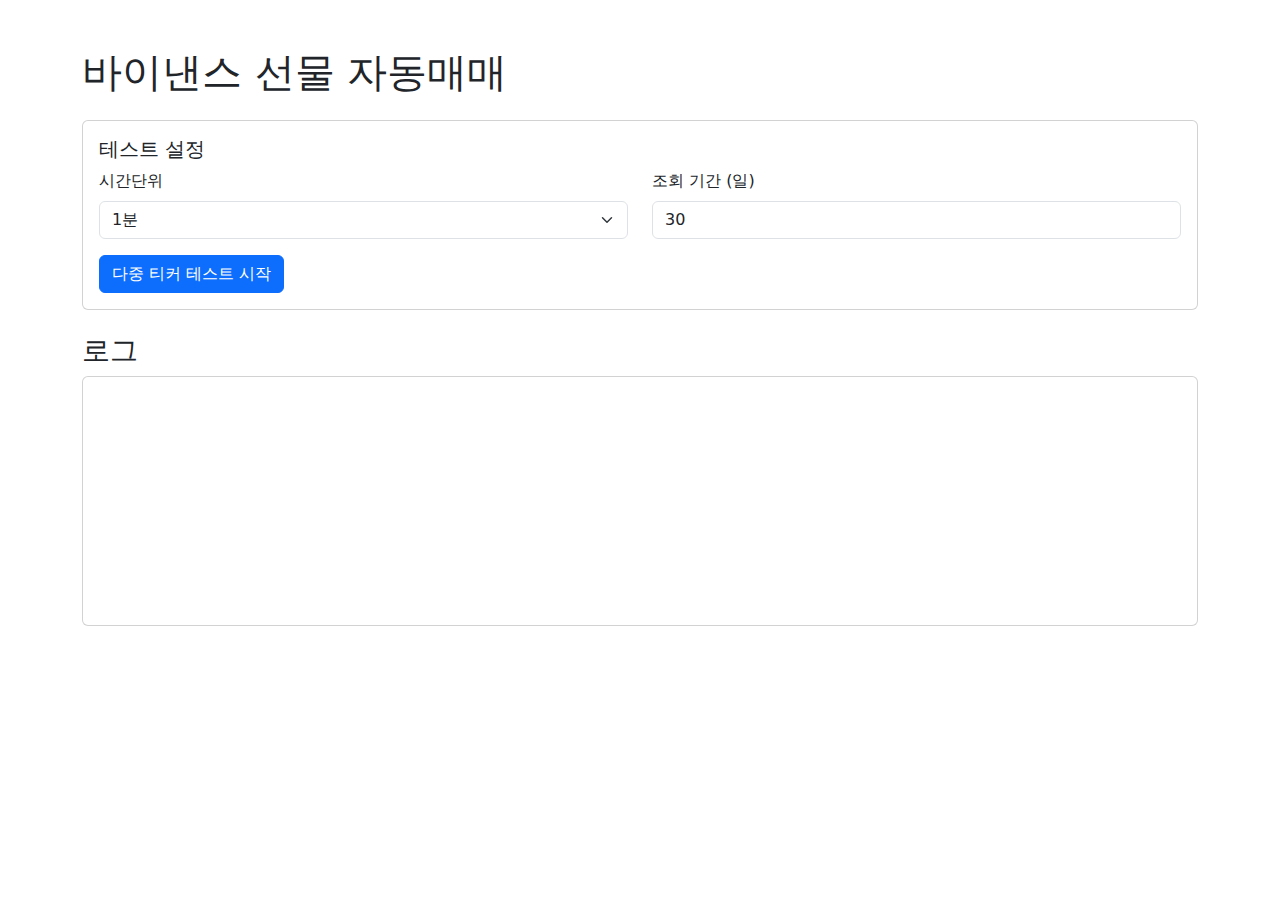
<file: templates/index.html>
<!DOCTYPE html>
<html lang="ko">
<head>
    <meta charset="UTF-8">
    <meta name="viewport" content="width=device-width, initial-scale=1.0">
    <title>바이낸스 선물 자동매매</title>
    <link href="https://cdn.jsdelivr.net/npm/bootstrap@5.1.3/dist/css/bootstrap.min.css" rel="stylesheet">
    <style>
        .progress {
            display: none;
        }
        .result-card {
            display: none;
        }
    </style>
</head>
<body>
    <div class="container mt-5">
        <h1 class="mb-4">바이낸스 선물 자동매매</h1>
        
        <div class="card mb-4">
            <div class="card-body">
                <h5 class="card-title">테스트 설정</h5>
                <form id="testForm">
                    <div class="row mb-3">
                        <div class="col-md-6">
                            <label for="interval" class="form-label">시간단위</label>
                            <select class="form-select" id="interval">
                                <option value="1m">1분</option>
                                <option value="3m">3분</option>
                                <option value="5m">5분</option>
                                <option value="15m">15분</option>
                                <option value="30m">30분</option>
                                <option value="1h">1시간</option>
                                <option value="2h">2시간</option>
                                <option value="4h">4시간</option>
                                <option value="1d">1일</option>
                            </select>
                        </div>
                        <div class="col-md-6">
                            <label for="days" class="form-label">조회 기간 (일)</label>
                            <input type="number" class="form-control" id="days" value="30" min="1" max="365">
                        </div>
                    </div>
                    <button type="submit" class="btn btn-primary">다중 티커 테스트 시작</button>
                </form>
            </div>
        </div>
        
        <div class="progress mb-4">
            <div class="progress-bar progress-bar-striped progress-bar-animated" role="progressbar" style="width: 100%"></div>
        </div>
        
        <div class="result-card">
            <h3 class="mb-3">테스트 결과</h3>
            <div class="row" id="resultContainer"></div>
        </div>
        
        <div class="mt-4">
            <h3>로그</h3>
            <div class="card">
                <div class="card-body">
                    <pre id="log" style="height: 200px; overflow-y: auto;"></pre>
                </div>
            </div>
        </div>
    </div>
    
    <script src="https://cdn.jsdelivr.net/npm/bootstrap@5.1.3/dist/js/bootstrap.bundle.min.js"></script>
    <script>
        function log(message) {
            const logElement = document.getElementById('log');
            const timestamp = new Date().toLocaleTimeString();
            logElement.innerHTML += `[${timestamp}] ${message}\n`;
            logElement.scrollTop = logElement.scrollHeight;
        }
        
        function showProgress() {
            document.querySelector('.progress').style.display = 'block';
            document.querySelector('.result-card').style.display = 'none';
        }
        
        function hideProgress() {
            document.querySelector('.progress').style.display = 'none';
        }
        
        function showResults(results) {
            const container = document.getElementById('resultContainer');
            container.innerHTML = '';
            
            results.forEach((result, index) => {
                const card = document.createElement('div');
                card.className = 'col-md-4 mb-3';
                card.innerHTML = `
                    <div class="card">
                        <div class="card-body">
                            <h5 class="card-title">${index + 1}위: ${result.symbol}</h5>
                            <p class="card-text">
                                수익 팩터: ${result.profit_factor.toFixed(2)}<br>
                                총 수익률: ${(result.total_return * 100).toFixed(2)}%<br>
                                승률: ${(result.win_rate * 100).toFixed(2)}%<br>
                                최대 손실폭: ${(result.max_drawdown * 100).toFixed(2)}%<br>
                                투자 비중: 10%
                            </p>
                        </div>
                    </div>
                `;
                container.appendChild(card);
            });
            
            document.querySelector('.result-card').style.display = 'block';
        }
        
        document.getElementById('testForm').addEventListener('submit', async (e) => {
            e.preventDefault();
            
            const interval = document.getElementById('interval').value;
            const days = document.getElementById('days').value;
            
            showProgress();
            log('테스트를 시작합니다...');
            
            try {
                const response = await fetch('/api/test', {
                    method: 'POST',
                    headers: {
                        'Content-Type': 'application/json'
                    },
                    body: JSON.stringify({ interval, days })
                });
                
                const data = await response.json();
                if (data.status === 'started') {
                    log('테스트가 시작되었습니다. 결과를 기다리는 중...');
                    
                    // 결과 확인
                    const checkResult = async () => {
                        const resultResponse = await fetch('/api/results');
                        const resultData = await resultResponse.json();
                        
                        if (resultData.status === 'success') {
                            hideProgress();
                            log('테스트가 완료되었습니다.');
                            showResults(resultData.results);
                        } else if (resultData.status === 'error') {
                            hideProgress();
                            log(`오류 발생: ${resultData.message}`);
                        } else {
                            setTimeout(checkResult, 1000);
                        }
                    };
                    
                    checkResult();
                }
            } catch (error) {
                hideProgress();
                log(`오류 발생: ${error.message}`);
            }
        });
    </script>
</body>
</html>
</file>
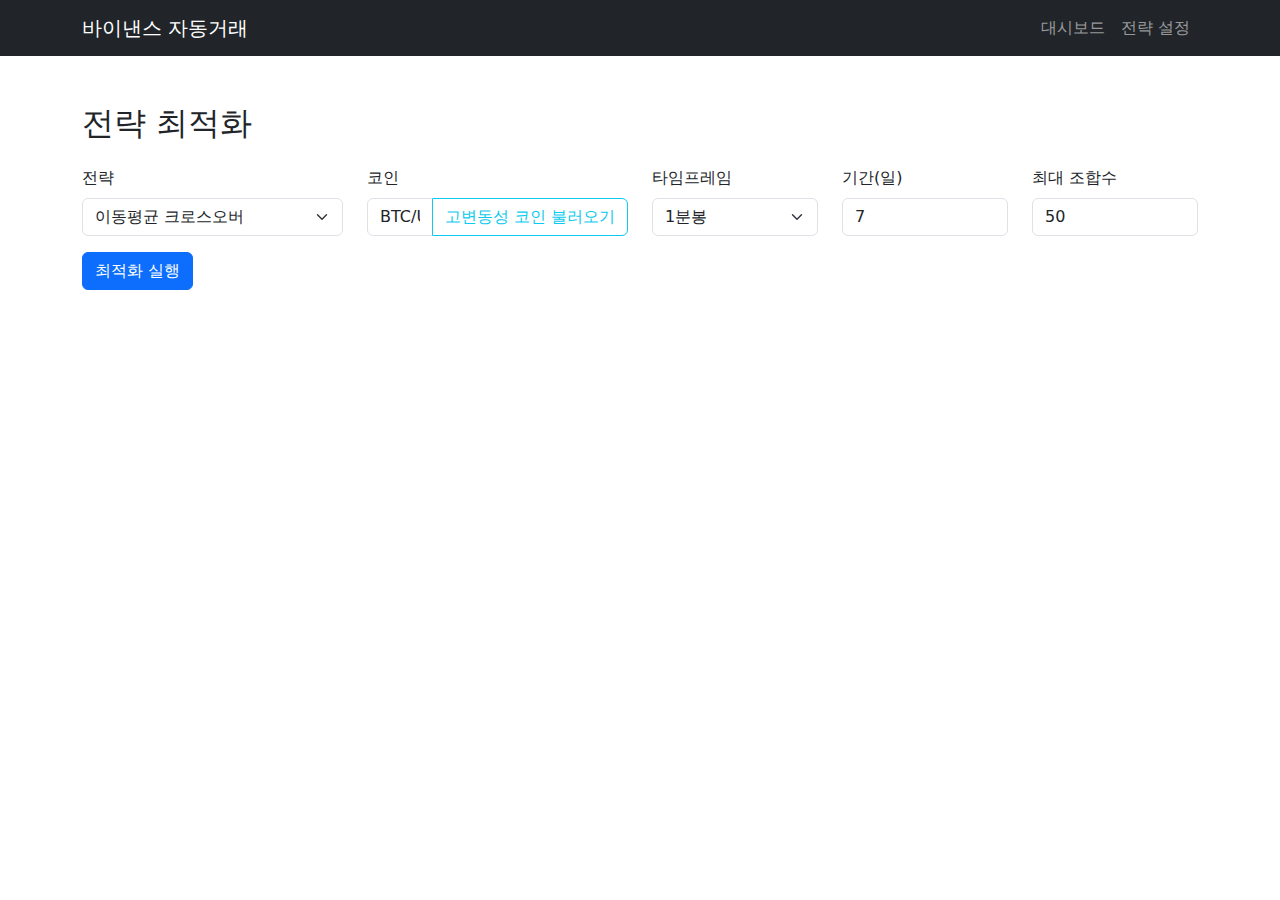
<file: templates/optimization.html>
<!DOCTYPE html>
<html lang="ko">
<head>
    <meta charset="UTF-8">
    <meta name="viewport" content="width=device-width, initial-scale=1.0">
    <title>전략 최적화 - 바이낸스 자동거래</title>
    <link href="https://cdn.jsdelivr.net/npm/bootstrap@5.1.3/dist/css/bootstrap.min.css" rel="stylesheet">
</head>
<body>
    <nav class="navbar navbar-expand-lg navbar-dark bg-dark">
        <div class="container">
            <a class="navbar-brand" href="/">
                <i class="fas fa-chart-line"></i> 바이낸스 자동거래
            </a>
            <div class="navbar-nav ms-auto">
                <a class="nav-link" href="/">대시보드</a>
                <a class="nav-link" href="/strategy">전략 설정</a>
            </div>
        </div>
    </nav>
    <div class="container mt-5">
        <h2 class="mb-4">전략 최적화</h2>
        <form id="optimize-form">
            <div class="row mb-3">
                <div class="col-md-3">
                    <label class="form-label">전략</label>
                    <select class="form-select" id="strategy">
                        <option value="ma">이동평균 크로스오버</option>
                        <option value="rsi">RSI + 추세선 돌파</option>
                    </select>
                </div>
                <div class="col-md-3">
                    <label class="form-label">코인</label>
                    <div class="input-group">
                        <input type="text" class="form-control" id="symbol" value="BTC/USDT:USDT">
                        <button class="btn btn-outline-info" type="button" id="volatile-btn">고변동성 코인 불러오기</button>
                    </div>
                </div>
                <div class="col-md-2">
                    <label class="form-label">타임프레임</label>
                    <select class="form-select" id="timeframe">
                        <option value="1m">1분봉</option>
                        <option value="5m">5분봉</option>
                        <option value="15m">15분봉</option>
                        <option value="1h">1시간봉</option>
                    </select>
                </div>
                <div class="col-md-2">
                    <label class="form-label">기간(일)</label>
                    <input type="number" class="form-control" id="days" value="7" min="1">
                </div>
                <div class="col-md-2">
                    <label class="form-label">최대 조합수</label>
                    <input type="number" class="form-control" id="max-combinations" value="50" min="1">
                </div>
            </div>
            <button type="submit" class="btn btn-primary">최적화 실행</button>
        </form>
        <div id="result" class="mt-4"></div>
    </div>
    <script>
        document.getElementById('optimize-form').addEventListener('submit', async function(e) {
            e.preventDefault();
            const strategy = document.getElementById('strategy').value;
            const symbol = document.getElementById('symbol').value;
            const timeframe = document.getElementById('timeframe').value;
            const days = parseInt(document.getElementById('days').value);
            const maxCombinations = parseInt(document.getElementById('max-combinations').value);
            const resultDiv = document.getElementById('result');
            resultDiv.innerHTML = '<div class="alert alert-info">최적화 실행 중...</div>';
            try {
                const res = await fetch('/api/optimize', {
                    method: 'POST',
                    headers: { 'Content-Type': 'application/json' },
                    body: JSON.stringify({
                        strategy: strategy,
                        symbol: symbol,
                        timeframe: timeframe,
                        days: days,
                        max_combinations: maxCombinations
                    })
                });
                const data = await res.json();
                if (data.success) {
                    const best = data.result.best_result;
                    const params = data.result.best_params;
                    resultDiv.innerHTML = `
                        <div class="alert alert-success">최적화 완료!</div>
                        <h5>최고 수익률: <span class="text-primary">${best.total_return ? best.total_return.toFixed(2) : 0}%</span></h5>
                        <h6>최적 파라미터:</h6>
                        <pre>${JSON.stringify(params, null, 2)}</pre>
                    `;
                } else {
                    resultDiv.innerHTML = `<div class="alert alert-danger">실패: ${data.error || data.message}</div>`;
                }
            } catch (err) {
                resultDiv.innerHTML = `<div class="alert alert-danger">오류: ${err}</div>`;
            }
        });

        function loadVolatileCoinsAndRecommend() {
            fetch('/api/volatile_coins')
                .then(res => res.json())
                .then(data => {
                    if (data.success) {
                        const coins = data.coins || data.data;
                        const symbolInput = document.getElementById('symbol');
                        if (coins.length > 0) {
                            symbolInput.value = coins[0].symbol;
                            // 드롭다운으로 보여주고 싶으면 아래 코드 사용
                            let list = document.getElementById('volatile-list');
                            if (!list) {
                                list = document.createElement('select');
                                list.id = 'volatile-list';
                                list.className = 'form-select mt-2';
                                symbolInput.parentNode.appendChild(list);
                            }
                            list.innerHTML = '';
                            coins.forEach(coin => {
                                list.innerHTML += `<option value="${coin.symbol}">${coin.symbol.replace(':USDT','')}</option>`;
                            });
                            list.onchange = function() {
                                symbolInput.value = this.value;
                            };
                        }
                    }
                });
        }

        document.getElementById('volatile-btn').addEventListener('click', function(e) {
            e.preventDefault();
            loadVolatileCoinsAndRecommend();
        });

        document.getElementById('strategy').addEventListener('change', function() {
            if (this.value === 'rsi') {
                loadVolatileCoinsAndRecommend();
            } else {
                document.getElementById('symbol').value = 'BTC/USDT:USDT';
            }
        });
    </script>
</body>
</html>
</file>
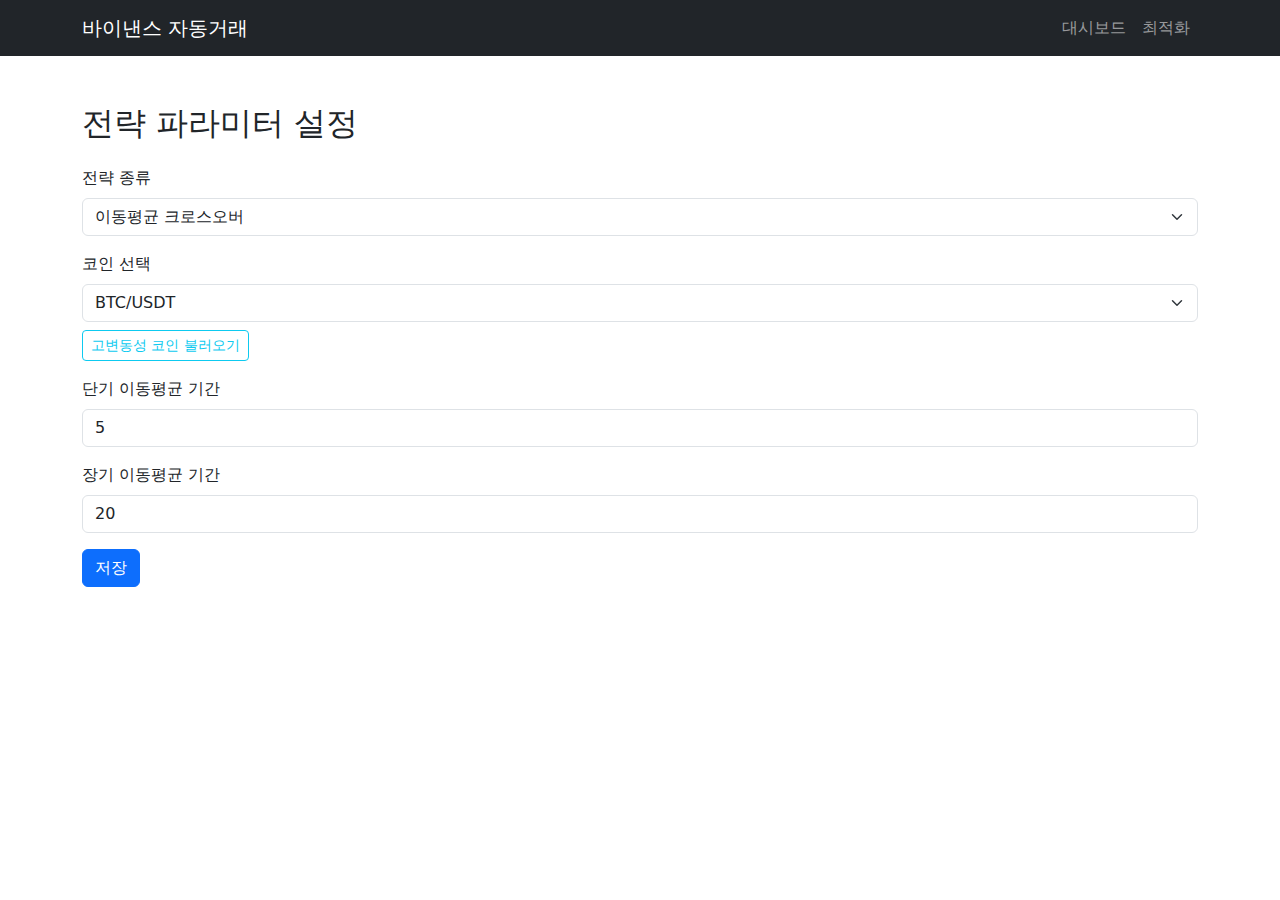
<file: templates/strategy.html>
<!DOCTYPE html>
<html lang="ko">
<head>
    <meta charset="UTF-8">
    <meta name="viewport" content="width=device-width, initial-scale=1.0">
    <title>전략 설정 - 바이낸스 자동거래</title>
    <link href="https://cdn.jsdelivr.net/npm/bootstrap@5.1.3/dist/css/bootstrap.min.css" rel="stylesheet">
</head>
<body>
    <nav class="navbar navbar-expand-lg navbar-dark bg-dark">
        <div class="container">
            <a class="navbar-brand" href="/">
                <i class="fas fa-chart-line"></i> 바이낸스 자동거래
            </a>
            <div class="navbar-nav ms-auto">
                <a class="nav-link" href="/">대시보드</a>
                <a class="nav-link" href="/optimization">최적화</a>
            </div>
        </div>
    </nav>
    <div class="container mt-5">
        <h2 class="mb-4">전략 파라미터 설정</h2>
        <form id="strategy-form">
            <div class="mb-3">
                <label for="strategy-type" class="form-label">전략 종류</label>
                <select class="form-select" id="strategy-type" name="strategy-type">
                    <option value="ma">이동평균 크로스오버</option>
                    <option value="rsi">RSI + 추세선 돌파</option>
                </select>
            </div>
            <div class="mb-3">
                <label for="symbol-select" class="form-label">코인 선택</label>
                <select class="form-select" id="symbol-select" name="symbol-select">
                    <option value="BTC/USDT:USDT">BTC/USDT</option>
                    <option value="ETH/USDT:USDT">ETH/USDT</option>
                </select>
                <button type="button" class="btn btn-outline-info btn-sm mt-2" id="volatile-btn">고변동성 코인 불러오기</button>
            </div>
            <div id="ma-params">
                <div class="mb-3">
                    <label for="ma-short" class="form-label">단기 이동평균 기간</label>
                    <input type="number" class="form-control" id="ma-short" name="ma-short" value="5" min="1">
                </div>
                <div class="mb-3">
                    <label for="ma-long" class="form-label">장기 이동평균 기간</label>
                    <input type="number" class="form-control" id="ma-long" name="ma-long" value="20" min="2">
                </div>
            </div>
            <div id="rsi-params" style="display:none;">
                <div class="mb-3">
                    <label for="rsi-period" class="form-label">RSI 기간</label>
                    <input type="number" class="form-control" id="rsi-period" name="rsi-period" value="14" min="2">
                </div>
                <div class="mb-3">
                    <label for="rsi-overbought" class="form-label">과매수 기준</label>
                    <input type="number" class="form-control" id="rsi-overbought" name="rsi-overbought" value="70" min="50" max="100">
                </div>
                <div class="mb-3">
                    <label for="rsi-oversold" class="form-label">과매도 기준</label>
                    <input type="number" class="form-control" id="rsi-oversold" name="rsi-oversold" value="30" min="0" max="50">
                </div>
            </div>
            <button type="submit" class="btn btn-primary">저장</button>
        </form>
        <div id="save-alert" class="alert alert-success mt-4 d-none" role="alert">
            전략 파라미터가 저장되었습니다!
        </div>
    </div>
    <script>
        function loadVolatileCoinsAndRecommend() {
            fetch('/api/volatile_coins')
                .then(res => res.json())
                .then(data => {
                    if (data.success) {
                        const coins = data.coins || data.data;
                        const symbolSelect = document.getElementById('symbol-select');
                        symbolSelect.innerHTML = '';
                        symbolSelect.innerHTML += '<option value="BTC/USDT:USDT">BTC/USDT</option>';
                        symbolSelect.innerHTML += '<option value="ETH/USDT:USDT">ETH/USDT</option>';
                        symbolSelect.innerHTML += '<option disabled>──────────────</option>';
                        coins.forEach(coin => {
                            symbolSelect.innerHTML += `<option value="${coin.symbol}">${coin.symbol.replace(':USDT','')}</option>`;
                        });
                    }
                });
        }

        document.getElementById('volatile-btn').addEventListener('click', function(e) {
            e.preventDefault();
            loadVolatileCoinsAndRecommend();
        });

        document.getElementById('strategy-type').addEventListener('change', function() {
            if (this.value === 'rsi') {
                loadVolatileCoinsAndRecommend();
            } else {
                const symbolSelect = document.getElementById('symbol-select');
                symbolSelect.innerHTML = '';
                symbolSelect.innerHTML += '<option value="BTC/USDT:USDT">BTC/USDT</option>';
                symbolSelect.innerHTML += '<option value="ETH/USDT:USDT">ETH/USDT</option>';
            }
        });

        // 폼 제출 시 저장 알림 표시 (실제 저장 로직은 추후 구현)
        document.getElementById('strategy-form').addEventListener('submit', function(e) {
            e.preventDefault();
            document.getElementById('save-alert').classList.remove('d-none');
            setTimeout(() => {
                document.getElementById('save-alert').classList.add('d-none');
            }, 2000);
        });
    </script>
</body>
</html>
</file>
